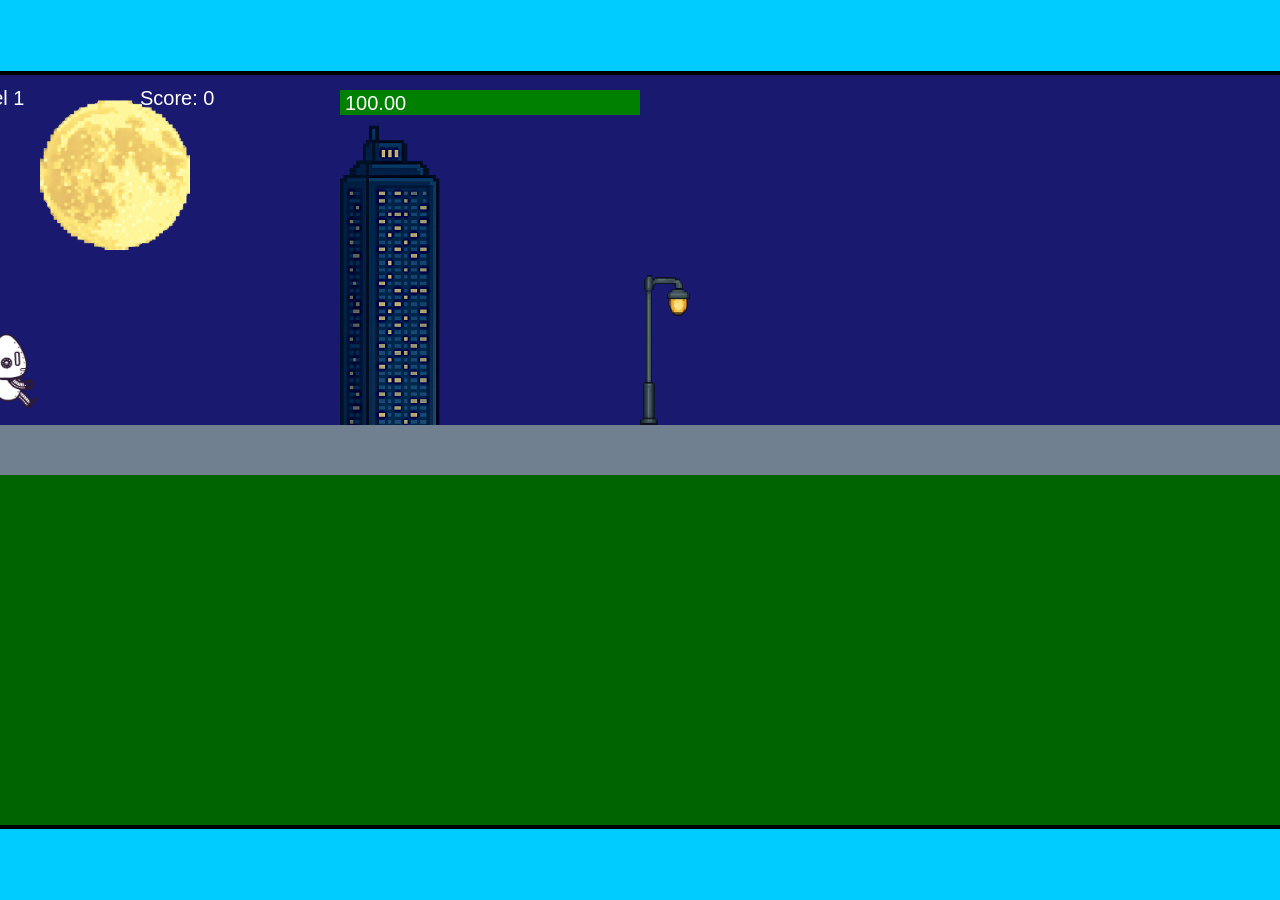
<file: fsd-projects/runtime/index.html>
<!DOCTYPE html>
<html lang="en">
  <head>
    <meta charset="UTF-8" />
    <meta name="viewport" content="width=device-width, initial-scale=1.0" />
    <title>Runtime Neo</title>
    <link rel="stylesheet" href="runtime.css" />
    <script src="https://code.jquery.com/jquery-3.1.0.js"></script>
    <script src="setup.js"></script>
    <script src="levels.js"></script>
    <script src="scenery.js"></script>
    <script src="student.js"></script>
    <script src="main.js"></script>
  </head>
  <body id="body">
    <canvas id="gameCanvas" width="1400" height="750"></canvas>
    <img id="player" src="images/halle.png" />
    <img id="projectile" src="images/projectile.png" />
    <img id="basicPlatform" src="images/interactable/basicPlatform.png" />
    <img id="spikes" src="images/interactable/spikes.png" />
    <img id="bug" src="images/interactable/bug.png" />
    <img id="healthUp" src="images/interactable/healthUp.png" />
    <img id="flag" src="images/interactable/flag.png" />
    <img id="moon" src="images/backgrounds/moon.png" />
    <img id="building" src="images/backgrounds/building.png" />
    <img id="lamp" src="images/backgrounds/lamp.png" />
  </body>
</html>
</file>
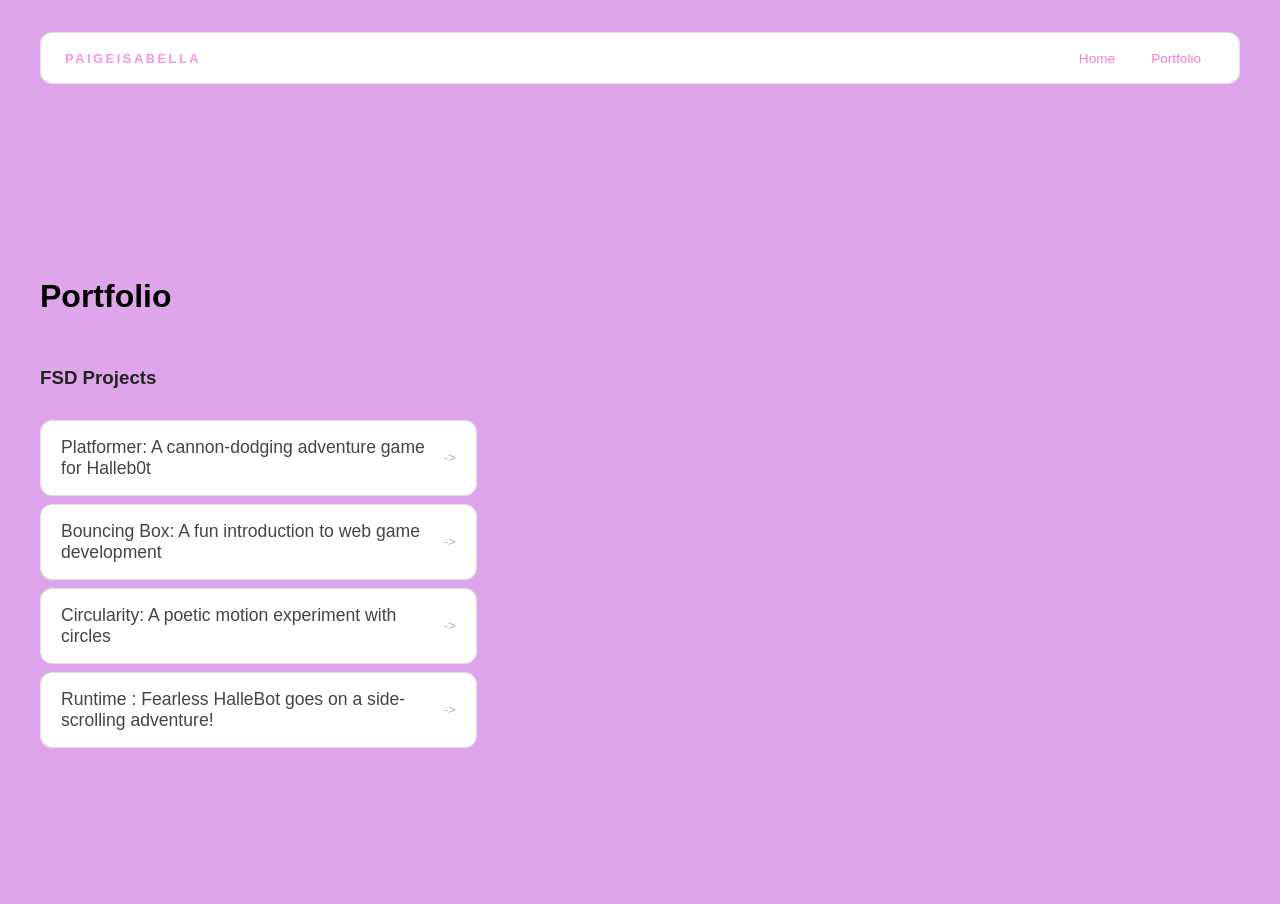
<file: portfolio.html>
<!DOCTYPE html>
<html>
  <head>
  <title>PaigeIsabella</title>
  <link rel="stylesheet" href="style.css" />
</head>

  <body>
    <!-- All content goes here -->
  <div id="all-contents">
 <nav>
  <h1>PaigeIsabella</h1>
  <ul id="nav-ul">
    <li class="nav-li">
      <a href="index.html">Home</a>
    </li>
    <li class="nav-li">
      <a href="portfolio.html">Portfolio</a>
    </li>
  </ul>
</nav>

<main>
  <div class="content">
    <h1>Portfolio</h1>
    <h3>FSD Projects</h3>
    <ul id="portfolio">
<li>
  <a href="fsd-projects/platformer/">Platformer: A cannon-dodging adventure game for Halleb0t</a>
</li>
<li>
  <a href="fsd-projects/bouncing-box/">Bouncing Box: A fun introduction to web game development</a>
</li>
<li>
  <a href="fsd-projects/circularity/">Circularity: A poetic motion experiment with circles</a>
</li>
<li>
 <a href="fsd-projects/runtime/">Runtime : Fearless HalleBot goes on a side-scrolling adventure!</a>
</li>

    </ul>

    <!-- ASD Projects will go here -->

  </div>
</main>
</div>
  </body>
</html>
</file>
<file: fsd-projects/runtime/runtime.css>
/* runtime.css */
/* Styles for Runtime Neo auto-runner game */

img {
  display: none;
}

#gameCanvas {
  position: absolute;
  border: 4px solid #000;
  top: 50%;
  left: 50%;
  transform: translate(-50%, -50%);
}

body {
  margin: 0;
  background-color: #00ccff;
  font-family: Arial, sans-serif;
  text-align: center;
  overflow: hidden;
}
</file>
<file: style.css>
* {
  box-sizing: border-box;
}

body {
  margin: 0;
  background: #dfa5ea;
  color: #222;
  font-family: "Helvetica Neue", Arial, sans-serif;
}

#all-contents {
  max-width: 1500px;
  min-height: 100vh;
  margin: 0 auto;
  padding: 32px 40px;
}
main {
  display: grid;
  grid-template-columns: minmax(220px, 1fr) minmax(420px, 1.6fr);
  align-items: center;
  min-height: calc(100vh - 160px);
  gap: clamp(32px, 5vw, 80px);
}

.sidebar {
  width: 100%;
}

.content {
  display: flex;
  flex-direction: column;
  align-items: flex-start;
  gap: 12px;
}
h2 {
  margin: 0;
  font-size: clamp(4rem, 10vw, 7rem);
  line-height: 0.9;
  font-weight: 900;
  letter-spacing: -0.04em;
  text-transform: uppercase;
  color: #a4e9fc;
}

.content > p {
  margin: 0;
  color: #ea46a0;
  font-size: 0.9rem;
  text-transform: uppercase;
  letter-spacing: 0.15em;
  line-height: 1.4;
}
#interests {
  margin-top: 32px;
  width: 100%;
}

#interests h3 {
  margin: 0 0 12px;
  font-size: 0.75rem;
  font-weight: 700;
  text-transform: uppercase;
  letter-spacing: 0.2em;
  color: #c0e9ee;
}

#interests ul {
  list-style: none;
  margin: 0;
  padding: 0;
  display: flex;
  flex-wrap: wrap;
  gap: 8px;
}

#interests li {
  color: #f0a0d0f7;
  font-size: 1rem;
  font-weight: 600;
  padding: 10px 20px;
  background: #fff;
  border: 1px solid #ece8e8;
  border-radius: 100px;
  transition:
    background 0.25s ease,
    color 0.25s ease,
    transform 0.25s ease;
  cursor: default;
}

#interests li:hover {
  background: #b4d8eb;
  color: #fff;
  border-color: #d5b7ec;
  transform: translateY(-2px);
}
.sidebar-img {
  width: 100%;
  max-width: 760px;
  aspect-ratio: 3 / 4;
  object-fit: cover;
  display: block;
  border-radius: 24px;

  box-shadow: 0 8px 30px rgba(0, 0, 0, 0.12);
  transition:
    filter 0.4s ease,
    transform 0.4s ease,
    box-shadow 0.4s ease;
}

.sidebar-img:hover {
  filter: grayscale(0%);
  transform: translateY(-4px);
  box-shadow: 0 16px 40px rgba(175, 197, 124, 0.18);
}
nav {
  display: flex;
  justify-content: space-between;
  align-items: center;
  margin-bottom: 48px;
  padding: 16px 24px;
  background: #fff;
  border: 1px solid #e0e0e0;
  border-radius: 12px;
}

nav h1 {
  margin: 0;
  font-size: 0.8rem;
  font-weight: 700;
  text-transform: uppercase;
  letter-spacing: 0.2em;
  color:#f196e4;
}

#nav-ul {
  list-style: none;
  display: flex;
  gap: 8px;
  margin: 0;
  padding: 0;
}

.nav-li a {
  color: hsl(314, 79%, 72%);
  text-decoration: none;
  font-size: 0.85rem;
  font-weight: 500;
  padding: 6px 14px;
  border-radius: 8px;
  transition:
    background 0.25s ease,
    color 0.25s ease;
}

.nav-li a:hover {
  background: #acebe7;
  color: #f29bd8;
}
/* Portfolio styles */
.content h1 {
  color: black;
}

#portfolio {
  list-style: none;
  margin: 0;
  padding: 0;
  width: 100%;
  display: flex;
  flex-direction: column;
  gap: 8px;
}

#portfolio li {
  border-radius: 12px;
  overflow: hidden;
}

#portfolio a {
  display: flex;
  justify-content: space-between;
  align-items: center;
  text-decoration: none;
  color: #444;
  padding: 16px 20px;
  font-size: 1.1rem;
  font-weight: 500;
  background: #fff;
  border: 1px solid #e0e0e0;
  border-radius: 12px;
  transition: background 0.25s ease, color 0.25s ease, transform 0.25s ease;
}

#portfolio a:hover {
  background: #000;
  color: #fff;
  transform: translateX(4px);
}

#portfolio a::after {
  content: "->";
  font-size: 0.85rem;
  opacity: 0.4;
  transition: opacity 0.25s ease;
  white-space: nowrap;
}

#portfolio a:hover::after {
  opacity: 1;
}
</file>
